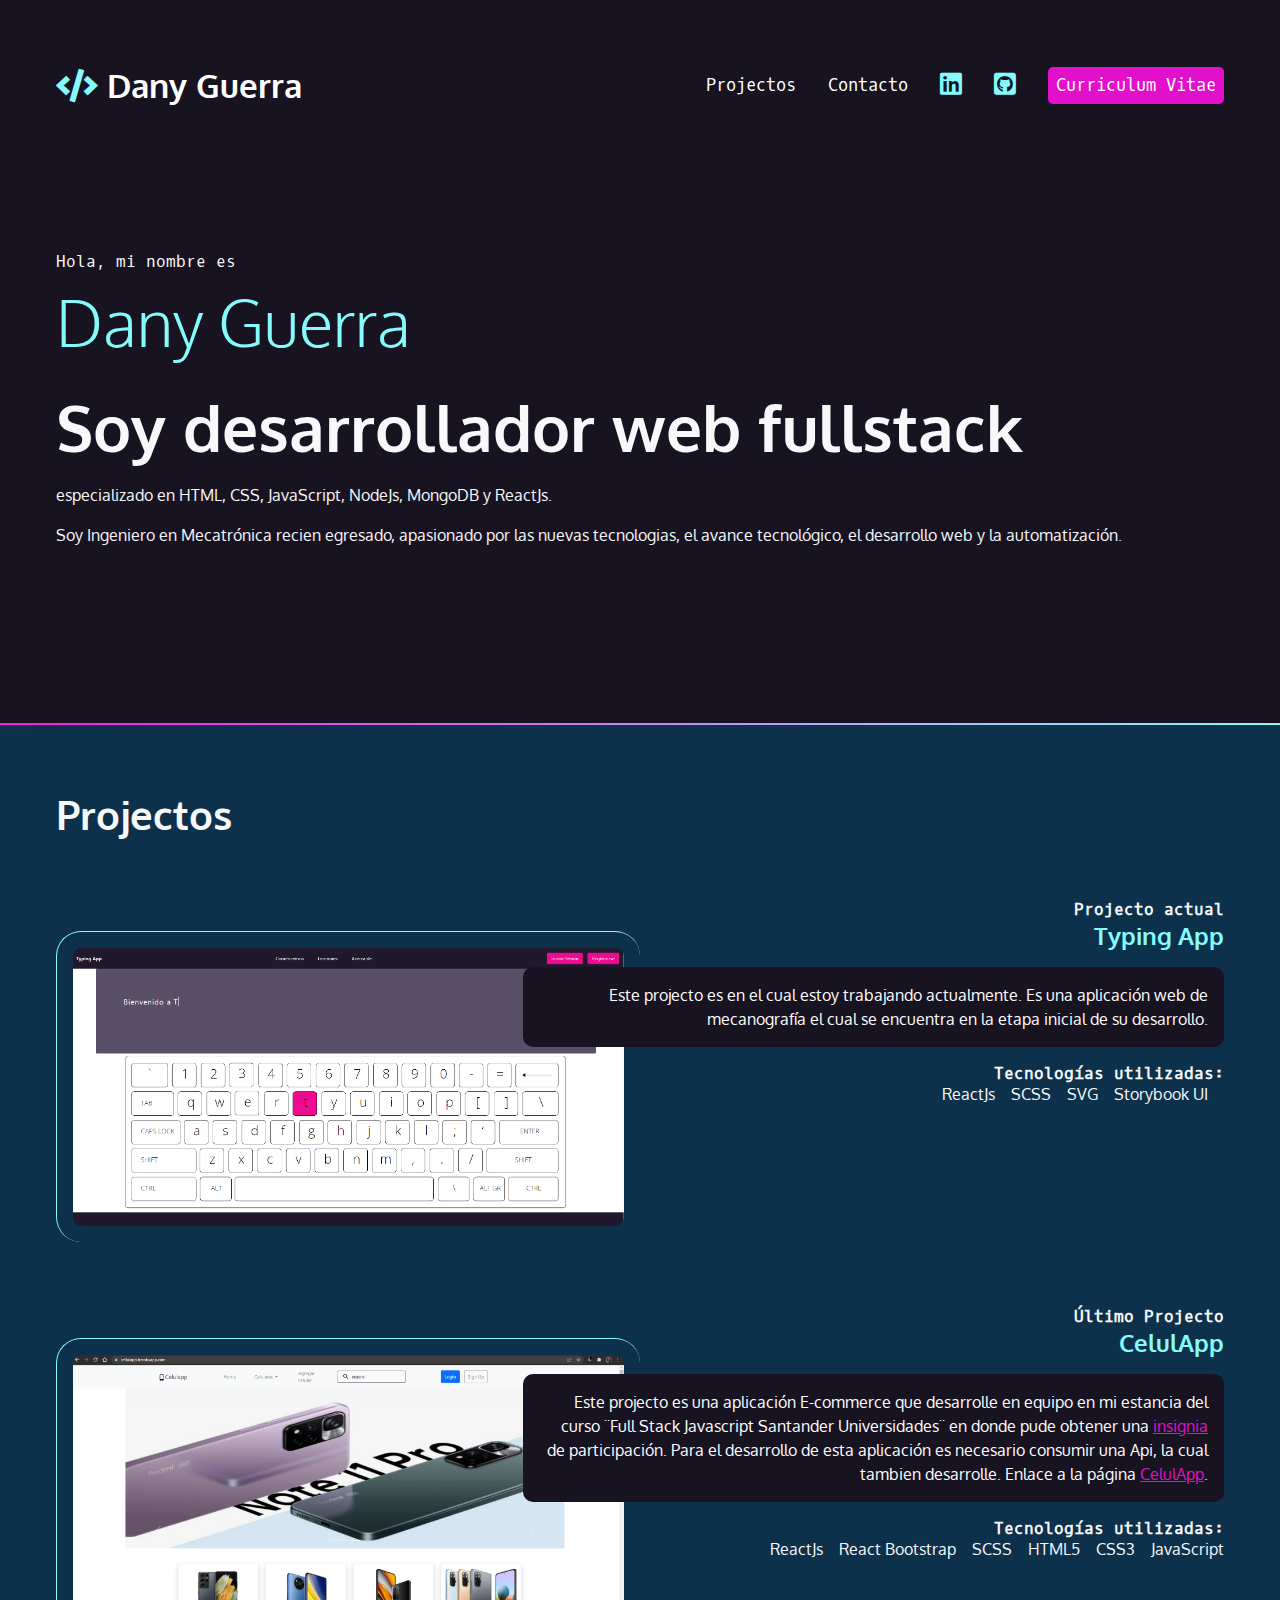
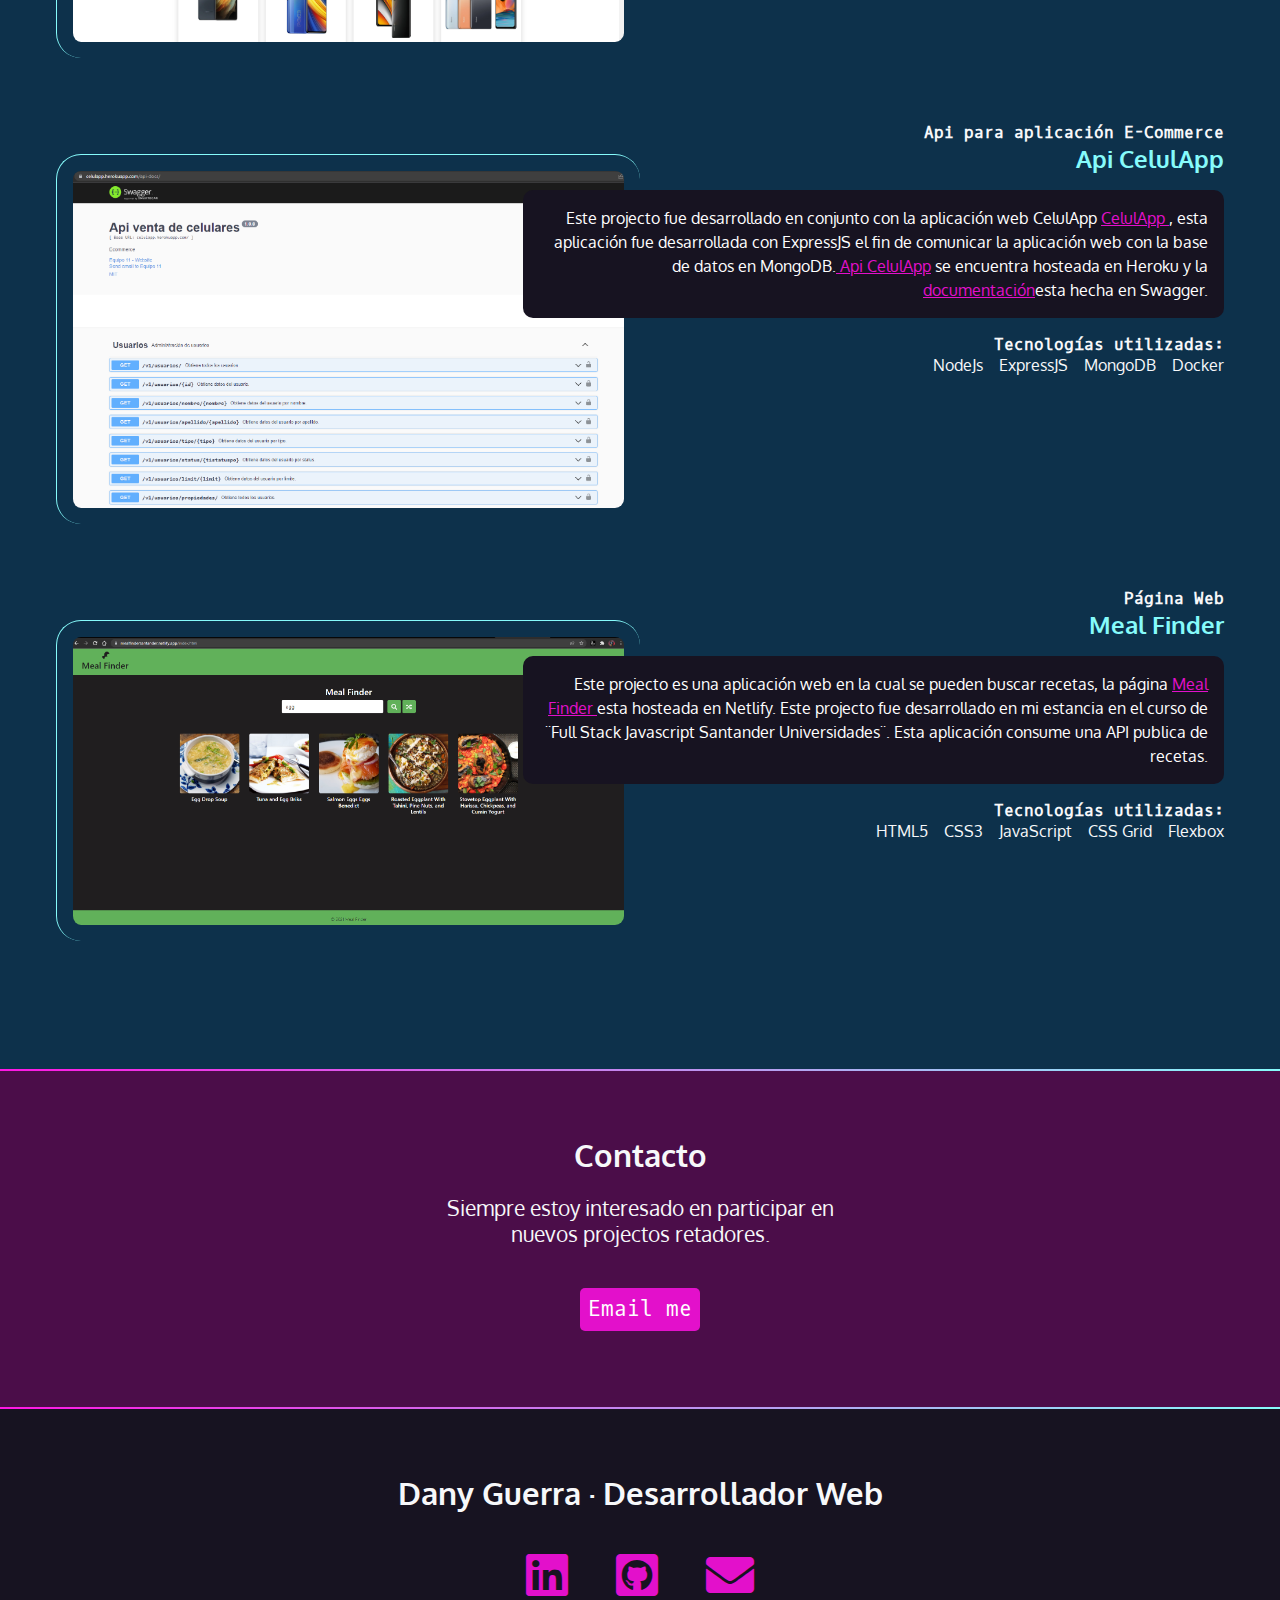
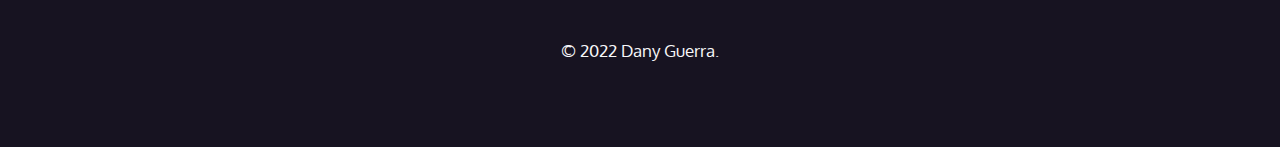
<file: index.html>
<!DOCTYPE html>
<html lang="en">
  <head>
    <meta charset="UTF-8" />
    <meta http-equiv="X-UA-Compatible" content="IE=edge" />
    <meta name="viewport" content="width=device-width, initial-scale=1.0" />
    <link rel="preconnect" href="https://fonts.googleapis.com" />
    <link rel="preconnect" href="https://fonts.gstatic.com" crossorigin />
    <link
      href="https://fonts.googleapis.com/css2?family=Oxygen&family=Oxygen+Mono&display=swap"
      rel="stylesheet"
    />
    <link
      href="https://cdnjs.cloudflare.com/ajax/libs/font-awesome/5.15.4/css/all.min.css"
      rel="stylesheet"
    />
    <link rel="stylesheet" href="css/styles.css" />
    <title>Dany Guerra portafolio</title>
  </head>

  <body>
    <nav>
      <ul>
        <li>
          <h1>
            <a href="index.html"
              ><span class="fas fa-code" aria-hidden="true"></span> Dany
              Guerra</a
            >
          </h1>
        </li>
        <li><a href="#projects">Projectos</a></li>
        <li><a href="#contact">Contacto</a></li>
        <li>
          <a href="https://www.linkedin.com/in/danyguerra/" target="_blank">
            <span class="fab fa-linkedin" aria-hidden="true"></span>
            <span class="sr-only">LinkedIn</span>
          </a>
        </li>
        <li>
          <a href="https://www.github.com/DanyGuerra" target="_blank">
            <span class="fab fa-github-square" aria-hidden="true"></span>
            <span class="sr-only">Github</span>
          </a>
        </li>
        <li>
          <a
            href="https://drive.google.com/file/d/1ntGGczL-UumNlT7Floj691QOBxKPLW_X/view?usp=sharing"
            target="_blank"
            class="button"
            >Curriculum Vitae</a
          >
        </li>
      </ul>
    </nav>

    <section id="intro">
      <p class="name">Hola, mi nombre es<span>Dany Guerra</span></p>
      <h2>Soy desarrollador web fullstack</h2>
      <p>especializado en HTML, CSS, JavaScript, NodeJs, MongoDB y ReactJs.</p>
      <p>
        Soy Ingeniero en Mecatrónica recien egresado, apasionado por las nuevas
        tecnologias, el avance tecnológico, el desarrollo web y la
        automatización.
      </p>
    </section>
    <div class="gradient"></div>
    <div class="section-blue">
      <section id="projects">
        <h2>Projectos</h2>
        <article>
          <div class="text">
            <h4>Projecto actual</h4>
            <h3>Typing App</h3>
            <p class="blackbox">
              Este projecto es en el cual estoy trabajando actualmente. Es una
              aplicación web de mecanografía el cual se encuentra en la etapa
              inicial de su desarrollo.
            </p>
            <h4>Tecnologías utilizadas:</h4>
            <ul>
              <li>ReactJs</li>
              <li>SCSS</li>
              <li>SVG</li>
              <li>Storybook UI</li>
              <li></li>
            </ul>
          </div>
          <img
            src="./img/typing-app.png"
            alt="Screenshot of the Wall of Wonder."
          />
        </article>
        <article>
          <div class="text">
            <h4>Último Projecto</h4>
            <h3>CelulApp</h3>
            <p class="blackbox">
              Este projecto es una aplicación E-commerce que desarrolle en
              equipo en mi estancia del curso ¨Full Stack Javascript Santander
              Universidades¨ en donde pude obtener una
              <a
                href="https://www.credly.com/badges/fcb67367-053d-4051-89ad-7fb64941819e/public_url"
                target="_blank"
                >insignia
              </a>
              de participación. Para el desarrollo de esta aplicación es
              necesario consumir una Api, la cual tambien desarrolle. Enlace a
              la página
              <a href="https://cellulapp.herokuapp.com/" target="_blank"
                >CelulApp</a
              >.
            </p>
            <h4>Tecnologías utilizadas:</h4>
            <ul>
              <li>ReactJs</li>
              <li>React Bootstrap</li>
              <li>SCSS</li>
              <li>HTML5</li>
              <li>CSS3</li>
              <li>JavaScript</li>
            </ul>
          </div>
          <img
            src="./img/celulapp.png"
            alt="Screenshot of the Wall of Wonder."
          />
        </article>

        <article>
          <div class="text">
            <h4>Api para aplicación E-Commerce</h4>
            <h3>Api CelulApp</h3>
            <p class="blackbox">
              Este projecto fue desarrollado en conjunto con la aplicación web
              CelulApp
              <a href="https://cellulapp.herokuapp.com/" target="_blank"
                >CelulApp </a
              >, esta aplicación fue desarrollada con ExpressJS el fin de
              comunicar la aplicación web con la base de datos en MongoDB.<a
                href="https://celulapp.herokuapp.com/v1/celulares"
                target="_blank"
              >
                Api CelulApp</a
              >
              se encuentra hosteada en Heroku y la
              <a href="https://celulapp.herokuapp.com/api-docs/" target="_blank"
                >documentación</a
              >esta hecha en Swagger.
            </p>
            <h4>Tecnologías utilizadas:</h4>
            <ul>
              <li>NodeJs</li>
              <li>ExpressJS</li>
              <li>MongoDB</li>
              <li>Docker</li>
            </ul>
          </div>
          <img
            src="./img/api-celulapp.png"
            alt="Screenshot of the Wall of Wonder."
          />
        </article>

        <article>
          <div class="text">
            <h4>Página Web</h4>
            <h3>Meal Finder</h3>
            <p class="blackbox">
              Este projecto es una aplicación web en la cual se pueden buscar
              recetas, la página
              <a
                href="https://mealfindersantander.netlify.app/"
                target="_blank"
              >
                Meal Finder
              </a>
              esta hosteada en Netlify. Este projecto fue desarrollado en mi
              estancia en el curso de ¨Full Stack Javascript Santander
              Universidades¨. Esta aplicación consume una API publica de
              recetas.
            </p>
            <h4>Tecnologías utilizadas:</h4>
            <ul>
              <li>HTML5</li>
              <li>CSS3</li>
              <li>JavaScript</li>
              <li>CSS Grid</li>
              <li>Flexbox</li>
            </ul>
          </div>
          <img
            src="./img/mealfinder.png"
            alt="Screenshot of the Wall of Wonder."
          />
        </article>
      </section>
    </div>
    <div class="gradient"></div>

    <div class="section-plum">
      <section id="contact">
        <h2>Contacto</h2>
        <p>
          Siempre estoy interesado en participar en nuevos projectos retadores.
        </p>
        <p>
          <a href="mailto:ld.ramirezguerra@outlook.com" class="button"
            >Email me</a
          >
        </p>
      </section>
    </div>
    <div class="gradient"></div>
    <footer>
      <h2>Dany Guerra &middot; Desarrollador Web</h2>
      <ul>
        <li>
          <a href="https://www.linkedin.com/in/danyguerra/" target="_blank">
            <span class="fab fa-linkedin" aria-hidden="true"></span>
            <span class="sr-only">LinkedIn</span>
          </a>
        </li>
        <li>
          <a href="https://github.com/DanyGuerra" target="_blank">
            <span class="fab fa-github-square" aria-hidden="true"></span>
            <span class="sr-only">Github</span>
          </a>
        </li>
        <li>
          <a href="mailto:ld.ramirezguerra@outlook.com">
            <span class="fas fa-envelope" aria-hidden="true"></span>
            <span class="sr-only">Email</span>
          </a>
        </li>
      </ul>
      <p><small>&copy; 2022 Dany Guerra.</small></p>
    </footer>
  </body>
</html>
</file>
<file: css/styles.css>
/* variables declared here - these are the colors for our pages, as well as the font stacks and sizes. */

:root {
  --black: #171321;
  --dkblue: #0d314b;
  --plum: #4b0d49;
  --hotmag: #ff17e4;
  --magenta: #e310cb;
  --aqua: #86fbfb;
  --white: #f7f8fa;
  --font-size: 1.3rem;
  --mono: "Oxygen mono", monospace;
  --sans: Oxygen, sans-serif;
}

/* border box model: https://css-tricks.com/box-sizing/ */

html {
  box-sizing: border-box;
}

*,
*::before,
*::after {
  box-sizing: inherit;
}

/* generic styles for the page */

body {
  padding: 0;
  margin: 0;
  font-family: var(--sans);
  background-color: var(--black);
  color: var(--white);
  font-size: var(--font-size);
}

h1,
h2,
h3 {
  margin: 0;
}

a {
  color: var(--magenta);
}

a:hover {
  color: var(--hotmag);
  text-decoration: none;
}

img {
  width: 100%;
}

/* background color divs */

.section-plum {
  background-color: var(--plum);
}

.section-blue {
  background-color: var(--dkblue);
}

.gradient {
  background: linear-gradient(
    90deg,
    rgba(255, 23, 228, 1) 0%,
    rgba(134, 251, 251, 1) 100%
  );
  height: 2px;
}

/* intro styles */

#intro {
  padding: 4rem 1rem 10rem 1rem;
  padding-bottom: 10rem;
  max-width: 1200px;
  margin: 0 auto;
  word-wrap: break-word;
}

#intro p {
  font-size: 1rem;
  line-height: 1.5;
}

#intro .name {
  font-family: var(--mono);
  font-size: 1rem;
}

.name span {
  font-family: var(--sans);
  font-size: 4rem;
  color: var(--aqua);
  display: block;
  font-weight: 300;
}

#intro h2 {
  font-size: 4rem;
}

/* contact section */

#contact {
  max-width: 400px;
  text-align: center;
  margin: 0 auto;
  padding: 4rem 0;
}

#contact p:last-child {
  margin-top: 3rem;
}

/* navigation */

nav {
  font-family: var(--mono);
  font-size: 80%;
  padding: 4rem 1rem;
}

nav h1 a {
  font-family: var(--sans);
}

nav ul {
  margin: 0;
  padding: 0;
  list-style-type: none;
  display: flex;
  flex-flow: row wrap;
  justify-content: center;
  align-items: center;
  gap: 2rem;
}

nav li:first-child {
  flex-basis: 100%;
  text-align: center;
}

nav [class*="fa-"] {
  font-size: 150%;
  color: var(--aqua);
}

nav h1 [class*="fa-"] {
  font-size: 100%;
  color: var(--aqua);
}

nav a {
  color: white;
  text-decoration: none;
  display: block;
}

nav a:hover,
nav [class*="fa-"]:hover {
  color: var(--magenta);
}

.button {
  background-color: var(--magenta);
  color: white;
  padding: 0.5rem;
  border-radius: 5px;
  text-decoration: none;
  font-family: var(--mono);
}

.button:hover {
  color: white;
  background-color: var(--hotmag);
}

/* projects section */

#projects {
  padding: 4rem 1rem;
}

#projects h2 {
  font-size: 2.5rem;
  margin-bottom: calc(2.5rem * 1.5);
}

#projects h3 {
  color: var(--aqua);
}

#projects h4 {
  font-size: 1rem;
  font-family: var(--mono);
  margin: 0;
}

.blackbox {
  padding: 1rem;
  border-radius: 10px;
  color: white;
  background-color: var(--black);
  font-size: 1rem;
  line-height: 1.5;
}

#projects ul {
  list-style-type: none;
  padding: 0;
  margin: 0;
  display: flex;
  flex-flow: row wrap;
  justify-content: flex-start;
  gap: 1rem;
  font-size: 1rem;
}

#projects img {
  margin: 2rem 0 4rem 0;
  padding: 1rem;
  border-left: 1px solid var(--aqua);
  border-top: 1px solid var(--aqua);
  border-radius: 25px;
}

/* footer section */

footer {
  text-align: center;
  padding: 4rem 0;
}

footer ul {
  list-style-type: none;
  padding: 0;
  margin: 2rem 0;
  display: flex;
  flex-flow: row wrap;
  justify-content: center;
  gap: 3rem;
  font-size: 3rem;
}

@media (min-width: 800px) {
  article {
    display: grid;
    grid-template-columns: repeat(10, 1fr);
  }
  #projects {
    max-width: 1200px;
    margin: 0 auto;
  }
  #projects img {
    grid-column: 1/6;
    grid-row: 1/2;
  }
  .text {
    grid-column: 5/11;
    grid-row: 1/2;
    order: 2;
    text-align: right;
  }
  #projects ul {
    justify-content: flex-end;
  }
  #projects .reverse .text {
    grid-column: 1/7;
    order: 2;
    text-align: left;
  }
  #projects .reverse img {
    grid-column: 6/11;
    grid-row: 1/2;
  }
  #projects .reverse ul {
    justify-content: flex-start;
  }
}

@media (min-width: 850px) {
  nav {
    max-width: 1200px;
    margin: 0 auto;
  }
  nav li:first-child {
    flex-basis: auto;
    text-align: left;
    margin-right: auto;
  }
}
</file>
